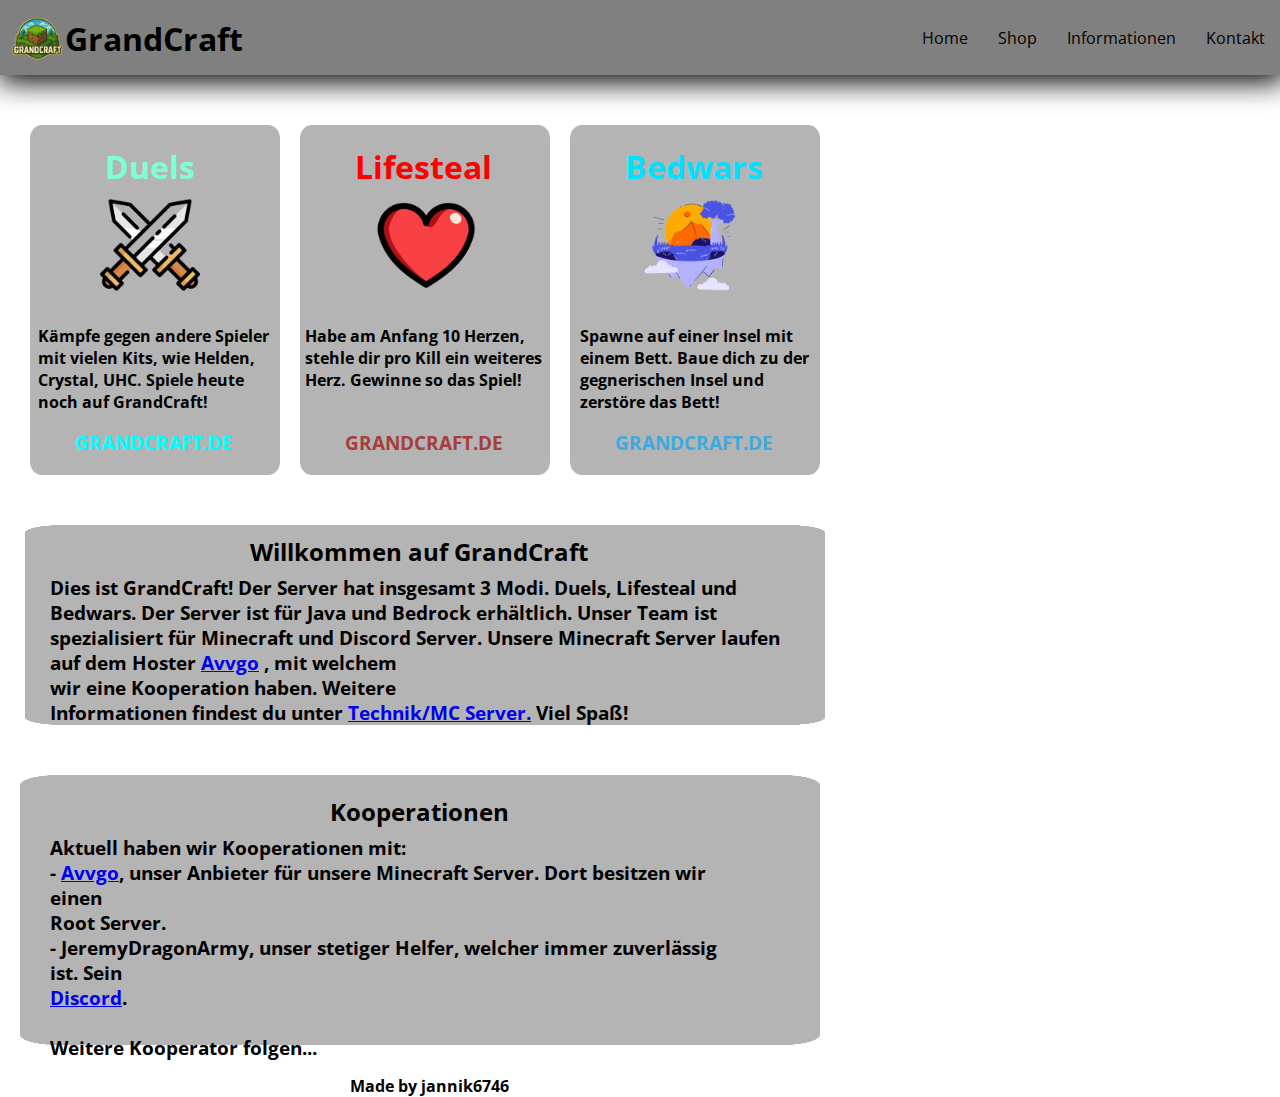
<file: index.html>
<!DOCTYPE html>
<html lang="en">
<head>
    <link rel="preconnect" href="https://fonts.googleapis.com">
    <link rel="preconnect" href="https://fonts.gstatic.com" crossorigin>
    <link href="https://fonts.googleapis.com/css2?family=Lato:ital,wght@0,100;0,300;0,400;0,700;0,900;1,100;1,300;1,400;1,700;1,900&family=Open+Sans:ital,wght@0,300..800;1,300..800&display=swap" rel="stylesheet">
    <meta charset="UTF-8">
    <meta name="viewport" content="width=device-width, initial-scale=1.0">
    <title>GrandCraft</title>
    <link rel="stylesheet" href="style.css">
</head>
    <a href="index.html">
    <img class="logo"src="img/grandcraft.png" alt="logo">
    </a>
    <h1>GrandCraft</h1>


    <header>
        <a href="index.html">Home</a>
        <a href="shop.html">Shop</a>
        <a href="info.html">Informationen</a>
        <a href="kontakt.html">Kontakt</a>
    </header>

        <img class="img1"src="img/back.png" alt="">
        <img class="img2"src="img/back.png" alt="">
        <img class="img3"src="img/back.png" alt="">

    <a href="duels.html">
    <h1 class="img1h1">Duels</h1>
    </a>
    <img class="sword-icon" src="img/schwerter.png" alt="">

    <h4 class="text-duels">Kämpfe gegen andere Spieler<br> mit vielen Kits, wie Helden,<br> Crystal, UHC. Spiele heute<br> noch auf GrandCraft!<br></h4>

    <h3 class="IP">GRANDCRAFT.DE</h3>

    <a href="lifesteal.html">
        <h1 class="img2h2">
            Lifesteal
        </h1>
    </a>
    <img class="herz-icon" src="img/herz.png" alt="herz">

    <h4 class="text-lifesteal">
        Habe am Anfang 10 Herzen,<br> stehle dir pro Kill ein weiteres<br> Herz. Gewinne so das Spiel!
    </h4>

    <h3 class="ip2">GRANDCRAFT.DE</h3>



    <a href="bedwars.html" alt="">
        <h1 class="img3h3">
            Bedwars
        </h1>
    </a>

    <h4 class="text-bedwars">Spawne auf einer Insel mit<br> einem Bett. Baue dich zu der<br> gegnerischen Insel und<br> zerstöre das Bett! </h4>

    <img class="bedwars" src="img/bedwars.png" alt="">

    <h3 class="ip3">GRANDCRAFT.DE</h3>


    <img class="textfeld" src="img/back.png" alt="">

    <h2 class="text1">Willkommen auf GrandCraft</h2>
    <h3 class="text2">Dies ist GrandCraft! Der Server hat insgesamt 3 Modi. Duels, Lifesteal und<br> Bedwars. Der Server ist für Java und Bedrock erhältlich. Unser Team ist<br> spezialisiert für Minecraft und Discord Server. Unsere Minecraft Server laufen<br> auf dem Hoster <a href="https://avvgo.com/">Avvgo</a> , mit welchem<br> wir eine Kooperation haben. Weitere<br> Informationen findest du unter <a href="technik.html">Technik/MC Server.</a> Viel Spaß!</h3>

    <h4 class="jannik">Made by jannik6746</h4>

    <img class="kooperation" src="img/back.png" alt="koop">

    <h2 class="title_koop">Kooperationen</h2>

    <h3 class="koop"> Aktuell haben wir Kooperationen mit:<br> - <a href="https://avvgo.com/">Avvgo</a>, unser Anbieter für unsere Minecraft Server. Dort besitzen wir<br> einen<br> Root Server.<br> - JeremyDragonArmy, unser stetiger Helfer, welcher immer zuverlässig<br> ist. Sein <br><a href="https://discord.gg/utUNTwZEK2">Discord</a>.<br><br>Weitere Kooperator folgen...</h3>

</body>
</html>
</file>
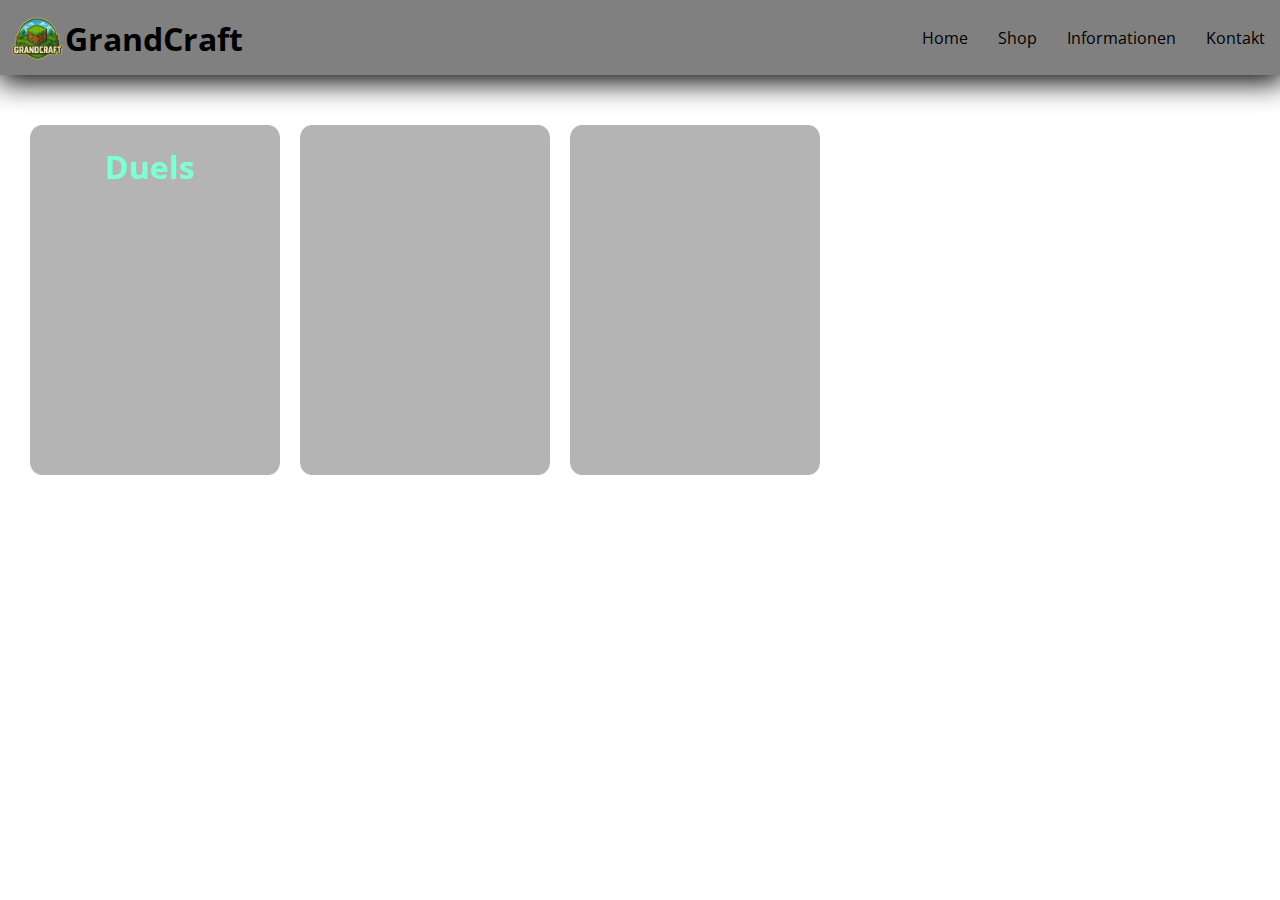
<file: duels.html>
<!DOCTYPE html>
<html lang="en">
<head>
    <link rel="preconnect" href="https://fonts.googleapis.com">
    <link rel="preconnect" href="https://fonts.gstatic.com" crossorigin>
    <link href="https://fonts.googleapis.com/css2?family=Lato:ital,wght@0,100;0,300;0,400;0,700;0,900;1,100;1,300;1,400;1,700;1,900&family=Open+Sans:ital,wght@0,300..800;1,300..800&display=swap" rel="stylesheet">
    <meta charset="UTF-8">
    <meta name="viewport" content="width=device-width, initial-scale=1.0">
    <title>GrandCraft</title>
    <link rel="stylesheet" href="style.css">
</head>
    <a href="index.html">
    <img class="logo"src="img/grandcraft.png" alt="logo">
    </a>
    <h1>GrandCraft</h1>


    <header>
        <a href="index.html">Home</a>
        <a href="shop.html">Shop</a>
        <a href="info.html">Informationen</a>
        <a href="kontakt.html">Kontakt</a>
    </header>

        <img class="img1"src="img/back.png" alt="">
        <img class="img2"src="img/back.png" alt="">
        <img class="img3"src="img/back.png" alt="">

    <a href="duels.html">
    <h1 class="img1h1">Duels</h1>
    </a>

</body>
</html>
</file>
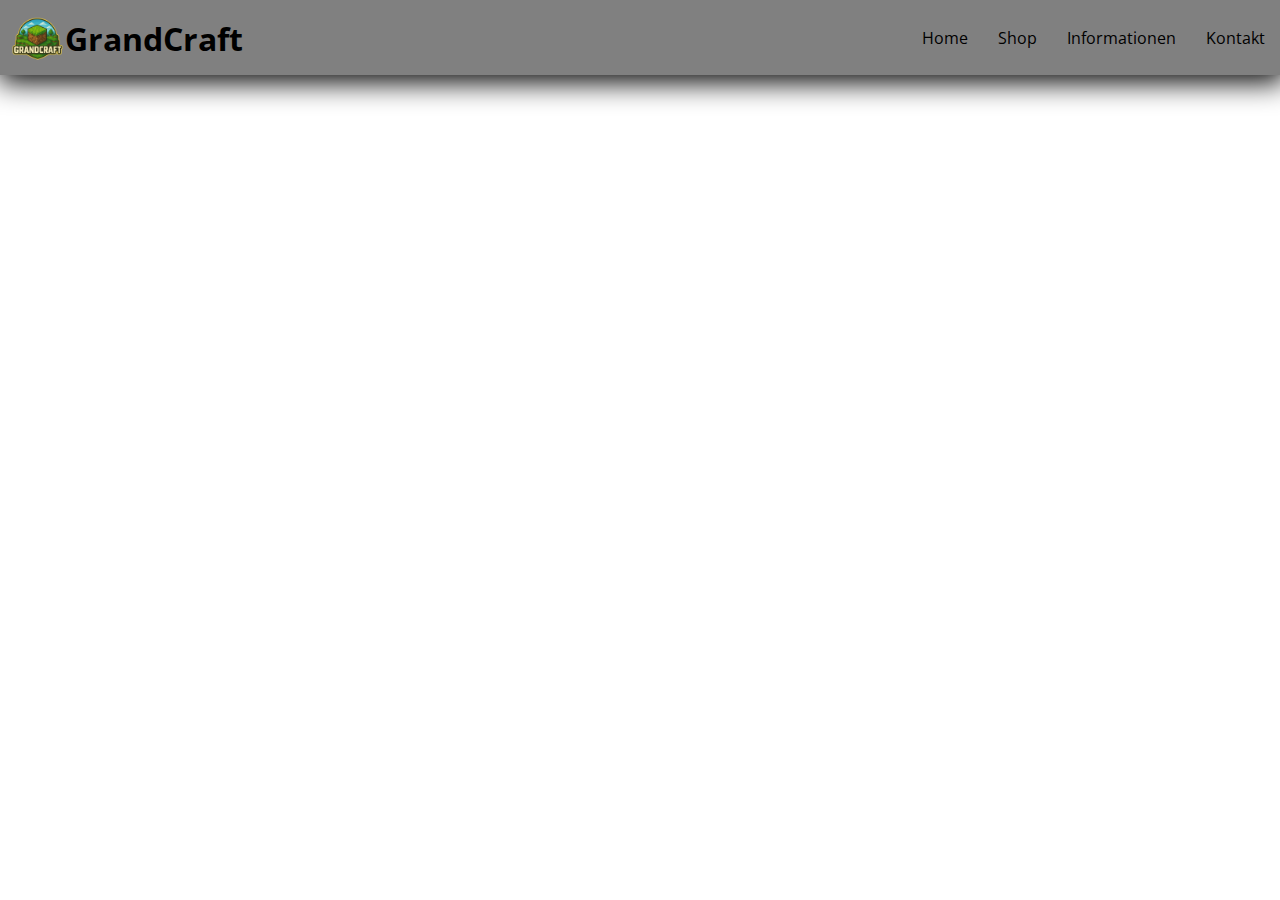
<file: info.html>
<!DOCTYPE html>
<html lang="en">
<head>
    <link rel="preconnect" href="https://fonts.googleapis.com">
    <link rel="preconnect" href="https://fonts.gstatic.com" crossorigin>
    <link href="https://fonts.googleapis.com/css2?family=Lato:ital,wght@0,100;0,300;0,400;0,700;0,900;1,100;1,300;1,400;1,700;1,900&family=Open+Sans:ital,wght@0,300..800;1,300..800&display=swap" rel="stylesheet">
    <meta charset="UTF-8">
    <meta name="viewport" content="width=device-width, initial-scale=1.0">
    <title>GrandCraft</title>
    <link rel="stylesheet" href="style.css">
</head>
<body>
    <a href="index.html">
    <img class="logo"src="img/grandcraft.png" alt="logo">
    </a>
    <h1>GrandCraft</h1>


    <header>
        <a href="index.html">Home</a>
        <a href="shop.html">Shop</a>
        <a href="info.html">Informationen</a>
        <a href="kontakt.html">Kontakt</a>
    </header>

</body>
</html>
</file>
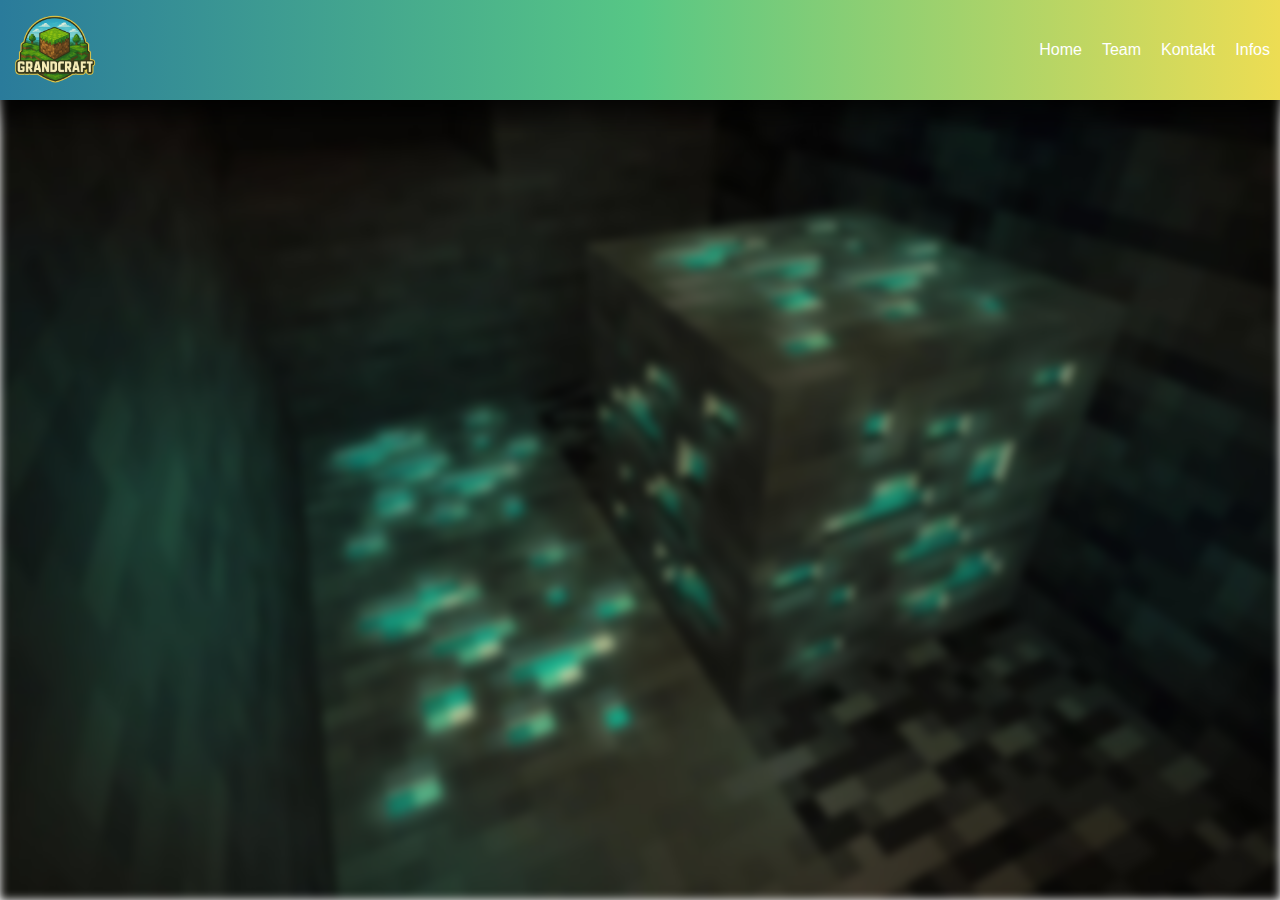
<file: infos.html>
<!DOCTYPE html>
<html lang="en">
<head>
    <meta charset="UTF-8">
    <meta name="viewport" content="width=device-width, initial-scale=1.0">
    <title>GrandCraft | Team</title>
    <link rel="stylesheet" href="css/infos.css">
</head>
<body>

    <img class="backround" src="img/backround.jpg" alt="backround">

        <a href="index.html">
        <img class="logo" src="img/logo.png" alt="logo">
        </a>

    <header>
        <a class="home" href="index.html">Home</a>
        <a class="team" href="team.html">Team</a>
        <a class="kontakt" href="kontakt.html">Kontakt</a>
        <a class="Infos" href="infos.html">Infos</a>
    </header>

    <div class="container">

    </div>

</body>
</html>
</file>
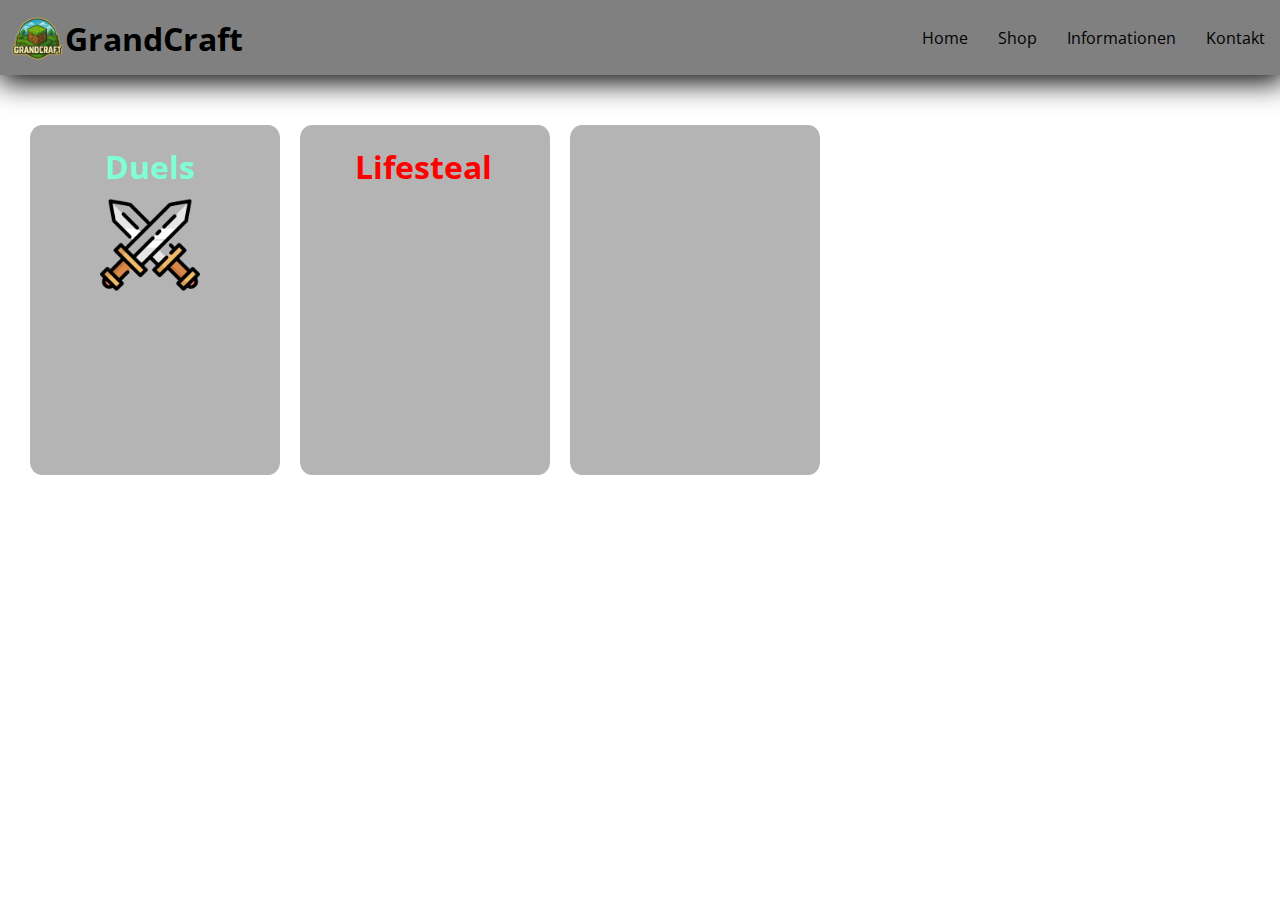
<file: lifesteal.html>
<!DOCTYPE html>
<html lang="en">
<head>
    <link rel="preconnect" href="https://fonts.googleapis.com">
    <link rel="preconnect" href="https://fonts.gstatic.com" crossorigin>
    <link href="https://fonts.googleapis.com/css2?family=Lato:ital,wght@0,100;0,300;0,400;0,700;0,900;1,100;1,300;1,400;1,700;1,900&family=Open+Sans:ital,wght@0,300..800;1,300..800&display=swap" rel="stylesheet">
    <meta charset="UTF-8">
    <meta name="viewport" content="width=device-width, initial-scale=1.0">
    <title>GrandCraft</title>
    <link rel="stylesheet" href="style.css">
</head>
    <a href="index.html">
    <img class="logo"src="img/grandcraft.png" alt="logo">
    </a>
    <h1>GrandCraft</h1>


    <header>
        <a href="index.html">Home</a>
        <a href="shop.html">Shop</a>
        <a href="info.html">Informationen</a>
        <a href="kontakt.html">Kontakt</a>
    </header>

        <img class="img1"src="img/back.png" alt="">
        <img class="img2"src="img/back.png" alt="">
        <img class="img3"src="img/back.png" alt="">

    <a href="duels.html">
    <h1 class="img1h1">Duels</h1>
    </a>
    <img class="sword-icon" src="img/schwerter.png" alt="">

    <a href="lifesteal.html">
        <h1 class="img2h2">
            Lifesteal
        </h1>
    </a>

</body>
</html>
</file>
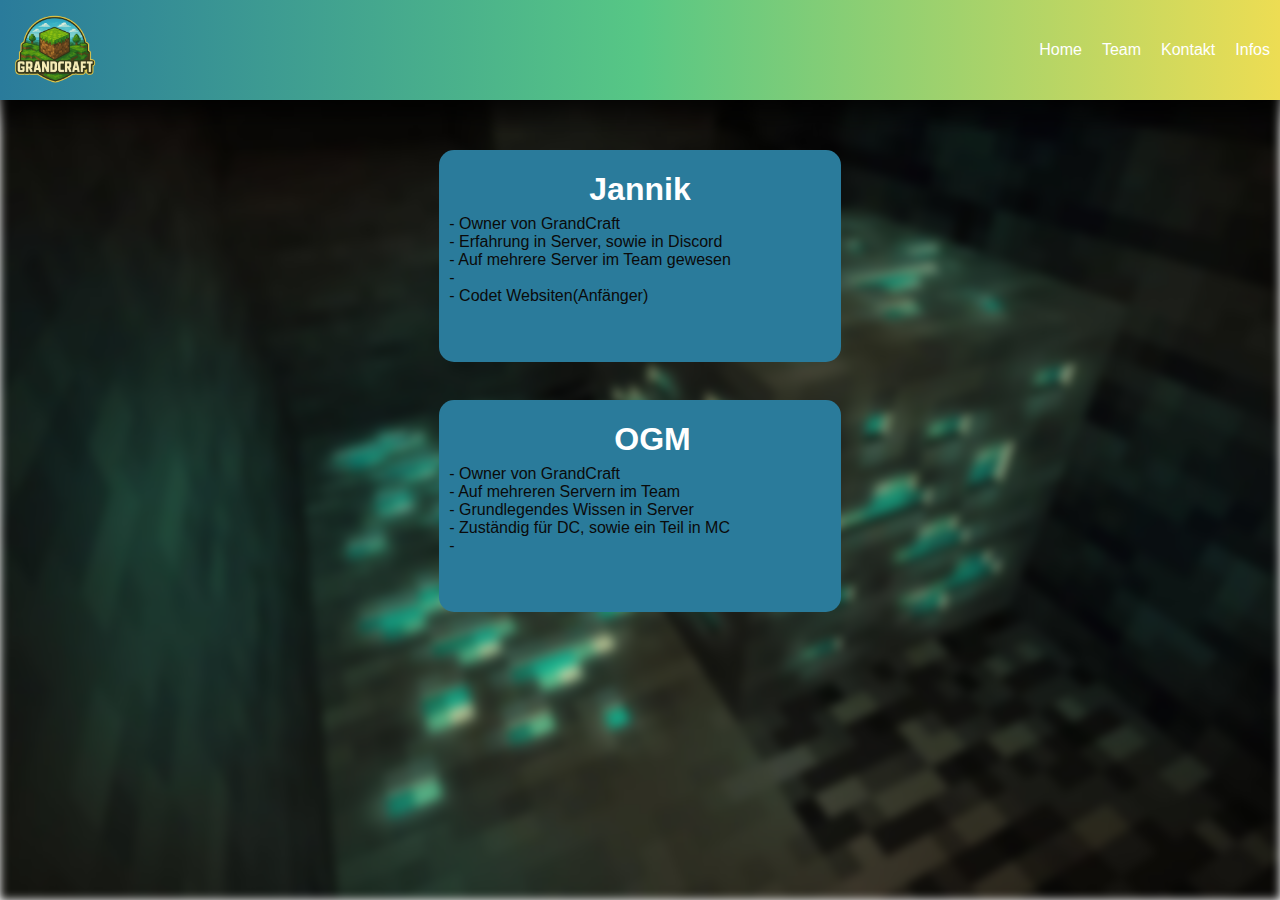
<file: team.html>
<!DOCTYPE html>
<html lang="en">
<head>
    <meta charset="UTF-8">
    <meta name="viewport" content="width=device-width, initial-scale=1.0">
    <title>GrandCraft | Team</title>
    <link rel="stylesheet" href="css/team.css">
</head>
<body>

    <img class="backround" src="img/backround.jpg" alt="backround">

        <a href="index.html">
        <img class="logo" src="img/logo.png" alt="logo">
        </a>

    <header>
        <a class="home" href="index.html">Home</a>
        <a class="team" href="team.html">Team</a>
        <a class="kontakt" href="kontakt.html">Kontakt</a>
        <a class="Infos" href="infos.html">Infos</a>
    </header>

    <div class="container">
        <div class="InfoKarteJannik">
            <h1>Jannik</h1>
            <span class="t1">- Owner von GrandCraft</span><br>
            <span class="t2">- Erfahrung in Server, sowie in Discord</span><br>
            <span class="t3">- Auf mehrere Server im Team gewesen</span><br>
            <span class="t4">- </span><br>
            <span class="t5">- Codet Websiten(Anfänger)</span>

        </div>

        <div class="InfoKarteOGM">
            <h1>OGM</h1>
            <span class="t1ogm">- Owner von GrandCraft</span><br>
            <span class="t2ogm">- Auf mehreren Servern im Team</span><br>
            <span class="t3ogm">- Grundlegendes Wissen in Server</span><br>
            <span class="t4ogm">- Zuständig für DC, sowie ein Teil in MC</span><br>
            <span class="t5ogm">- </span>

        </div>        
    </div>

</body>
</html>
</file>
<file: style.css>
body{
    font-family: "Open Sans", sans-serif;
    margin: 0;
}

.logo{
    position: absolute;
    width: 75px;
    margin-top: 13px;
}



h1{
 position: absolute;
 margin-left: 65px;
 margin-top: 17px;
}

header {
    background-color: gray;
    height: 75px;
    box-shadow: 2px 4px 29px 3px #000000;  
    display: flex;
    justify-content: flex-end;
    align-items: center; 
    width: 100%;
}

header a {
    text-decoration: none;
    color: black;
    margin: 15px;
}

header a:hover{
    text-decoration: underline;
}

.img1{
    height: 350px;
    width: 250px;
    position: absolute;
    margin-left: 30px;
    z-index: -1;
    margin-top: 50px;
}

.img2{
    height: 350px;
    width: 250px;
    position: absolute;
    margin-left: 300px;
    margin-top: 50px;
    z-index: -1;
}

.img3{
    height: 350px;
    width: 250px;
    position: absolute;
    margin-left: 570px;
    margin-top: 50px;
    z-index: -1;
}

.img1h1{
    position: absolute;
    margin-top: 70px;
    margin-left: 105px;
    color: aquamarine;
}

.img2h2{
    color: red;
    position: absolute;
    margin-top: 70px;
    margin-left: 355px;
}

.img3h3{
    color: rgb(0, 225, 255);
    position: absolute;
    margin-left: 625px;
    margin-top: 70px;
}

.img1h1:hover{
    text-decoration: underline;
}
.img2h2:hover{
    text-decoration: underline;
}
.img3h3:hover{
    text-decoration: underline;
}

.sword-icon{
    z-index: 5;
    width: 100px;
    position: absolute;
    margin-top: 120px;
    margin-left: 100px;
}

.herz-icon{
    position: absolute;
    width: 100px;
    margin-top: 120px;
    margin-left: 375px;
}

.bedwars{
    position: absolute;
    width: 100px;
    margin-top: 120px;
    margin-left: 640px;
}

.text-duels{
    position: absolute;
    margin-top: 250px;
    margin-left: 38px;
}

.IP{
    position: absolute;
    margin-top:  355px;
    margin-left: 75px;
    color: cyan;
}

.text-lifesteal{
    position: absolute;
    margin-top: 250px;
    margin-left: 305px;
}

.ip2{
    position: absolute;
    margin-top:  355px;
    margin-left: 345px;
    color: rgb(167, 62, 62);
}

.text-bedwars{
    position: absolute;
    margin-top: 250px;
    margin-left: 580px;
}

.ip3{
    position: absolute;
    margin-top:  355px;
    margin-left: 615px;
    color: rgb(62, 169, 222);
}

.textfeld{
    width: 800px;
    height: 200px;
    position: absolute;
    margin-top: 450px;
    margin-left: 25px;
    z-index: -5;
}

.text1{
    position: absolute;
    margin-top: 460px;
    margin-left: 250px;
}

.text2{
    position: absolute;
    margin-top: 500px;
    margin-left: 50px;
}

.jannik{
    position: absolute;
    margin-top: 1000px;
    margin-left: 350px;
}

.kooperation{
    position: absolute;
    width: 800px;
    height: 270px;
    margin-top: 700px;
    margin-left: 20px;
}

.title_koop{
    position: absolute;
    margin-top: 720px;
    margin-left: 330px;
}

.koop{
    position: absolute;
    margin-top: 760px;
    margin-left: 50px;
}


@media (max-width:850px) {


    .logo {
        position: absolute;
        width: 50px;
        margin-top: 8px; 
    }

    header{
        background-color: gray;
        height: 50px;
        box-shadow: 2px 4px 29px 3px #000000;  
        display: flex;
        justify-content: flex-end;
        align-items: center; 
        width: 100%;
    }

    h1{
        position: absolute;
        left: -16px;
        margin-top: 15px;
        font-size: 15px;
    }

    header a {
        text-decoration: none;
        color: black;
        margin: 2px;
    }

    .img1{
    height: 400px;
    width: 365px;
    position: absolute;
    margin-left: 30px;
    z-index: -1;
    margin-top: 40px;
    }

    .img2{
    height: 400px;
    width: 365px;
    position: absolute;
    margin-left: 30px;
    margin-top: 470px;
    z-index: -1;
    }

    .img3{
    height: 400px;
    width: 365px;
    position: absolute;
    margin-left: 30px;
    margin-top: 900px;
    z-index: -1;
    }


    .img1h1{
    position: absolute;
    margin-top: 50px;
    margin-left: 160px;
    color: aquamarine;
    font-size: 50px;
    }

    .img2h2{
    color: red;
    position: absolute;
    margin-top: 480px;
    margin-left: 120px;
    font-size: 50px;
    }

    .img3h3{
    color: rgb(0, 225, 255);
    position: absolute;
    margin-left: 125px;
    margin-top: 910px;
    font-size: 50px;
    }

    .sword-icon{
    z-index: 5;
    width: 150px;
    position: absolute;
    margin-top: 120px;
    margin-left: 140px;
    }

    .herz-icon{
    position: absolute;
    width: 150px;
    margin-top: 550px;
    margin-left: 140px;
    }

    .bedwars{
    position: absolute;
    width: 150px;
    margin-top: 980px;
    margin-left: 130px;
    }

    .text-duels{
    position: absolute;
    margin-top: 280px;
    margin-left: 105px;
    }

    .IP{
    position: absolute;
    margin-top:  390px;
    margin-left: 140px;
    color: cyan;
    }

    .text-lifesteal{
    position: absolute;
    margin-top: 720px;
    margin-left: 95px;
    }

    .ip2{
    position: absolute;
    margin-top:  820px;
    margin-left: 135px;
    color: rgb(167, 62, 62);
    }

    .text-bedwars{
    position: absolute;
    margin-top: 1140px;
    margin-left: 100px;
    }

    .ip3{
    position: absolute;
    margin-top:  1250px;
    margin-left: 140px;
    color: rgb(62, 169, 222);
    }

    .jannik{
    position: absolute;
    margin-top: 2400px;
    margin-left: 130px;
    }

    .kooperation{
    position: absolute;
    width: 365px;
    height: 350px;
    margin-top: 1850px;
    margin-left: 25px;
    }

    .title_koop{
    position: absolute;
    margin-top: 1860px;
    margin-left: 125px;
    }

    .koop{
    position: absolute;
    margin-top: 1900px;
    margin-left: 35px;
    }

    .textfeld{
    width: 365px;
    height: 400px;
    position: absolute;
    margin-top: 1420px;
    margin-left: 25px;
    z-index: -5;
    }

    .text1{
    position: absolute;
    margin-top: 1430px;
    margin-left: 110px;
    }

    .text2{
    position: absolute;
    margin-top: 1500px;
    margin-left: 29px;
    }

}

@media (min-width:1500px) {
    .img1{
    height: 450px;
    width: 365px;
    position: absolute;
    margin-left: 30px;
    z-index: -1;
    margin-top: 40px;
    }

    .img2{
    height: 450px;
    width: 365px;
    position: absolute;
    margin-left: 670px;
    margin-top: 40px;
    z-index: -1;
    }

    .img3{
    height: 450px;
    width: 365px;
    position: absolute;
    margin-left: 1300px;
    margin-top: 40px;
    z-index: -1;
    }

            .img1h1{
    position: absolute;
    margin-top: 40px;
    margin-left: 110px;
    color: aquamarine;
    font-size: 75px;
    }

    .img2h2{
    color: red;
    position: absolute;
    margin-top: 40px;
    margin-left: 690px;
    font-size: 75px;
    }

    .img3h3{
    color: rgb(0, 225, 255);
    position: absolute;
    margin-left: 1320px;
    margin-top: 40px;
    font-size: 75px;
    }

    .sword-icon{
    z-index: 5;
    width: 200px;
    position: absolute;
    margin-top: 130px;
    margin-left: 120px;
    }

    .herz-icon{
    position: absolute;
    width: 200px;
    margin-top: 130px;
    margin-left: 750px;
    }

    .bedwars{
    position: absolute;
    width: 200px;
    margin-top: 130px;
    margin-left: 1380px;
    }

    .text-duels{
    position: absolute;
    margin-top: 335px;
    margin-left: 105px;
    }

    .IP{
    position: absolute;
    margin-top:  450px;
    margin-left: 140px;
    color: cyan;
    }

    .text-lifesteal{
    position: absolute;
    margin-top: 335px;
    margin-left: 740px;
    }

    .ip2{
    position: absolute;
    margin-top:  450px;
    margin-left: 780px;
    color: rgb(167, 62, 62);
    }

    .text-bedwars{
    position: absolute;
    margin-top: 335px;
    margin-left: 1380px;
    }

    .ip3{
    position: absolute;
    margin-top:  450px;
    margin-left: 1400px;
    color: rgb(62, 169, 222);
    }

    .textfeld{
    width: 800px;
    height: 250px;
    position: absolute;
    margin-top: 1420px;
    margin-left: 500px;
    z-index: -5;
    }

    .text1{
    position: absolute;
    margin-top: 1430px;
    margin-left: 730px;
    }

    .text2{
    position: absolute;
    margin-top: 1500px;
    margin-left: 540px;
    }

    .jannik{
        margin-top: 2000px;
        margin-left: 800px;
    }

        .kooperation{
    position: absolute;
    width: 700px;
    height: 400px;
    margin-top: 900px;
    margin-left: 550px;
    }

    .title_koop{
    position: absolute;
    margin-top: 930px;
    margin-left: 810px;
    }

    .koop{
    position: absolute;
    margin-top: 1000px;
    margin-left: 570px;
    }
}
</file>
<file: css/infos.css>
body{
    font-family: Arial, Helvetica, sans-serif;
    margin: 0;
}

.backround{
    background-size: cover;
    width: 100%;
    z-index: -5;
    position: absolute;
    height: 100%;
    filter: blur(5px);
    overflow: hidden;
    display: flex;
    justify-content: center;
    object-fit: cover;
}

header{
    background: #2A7B9B;
    background: linear-gradient(90deg, rgba(42, 123, 155, 1) 0%, rgba(87, 199, 133, 1) 50%, rgba(237, 221, 83, 1) 100%);
    height: 100px;
    box-shadow: 2px 4px 29px 3px #000000;  
    display: flex;
    justify-content: flex-end;
    align-items: center;
}

header a{
    margin-left: 10px;
    color: white;
    text-decoration: none;
    margin-right: 10px;
}

.home:hover{
    text-decoration: underline;
    font-size: 120%;
}

.team:hover{
    text-decoration: underline;
    font-size: 120%;
}

.kontakt:hover{
    text-decoration: underline;
    font-size: 120%;
}

.Infos:hover{
    text-decoration: underline;
    font-size: 120%;
}


.logo{
    z-index: 5;
    height: 80px;
    position: absolute;
    left: -5px;
    top: 8px;
}
</file>
<file: css/team.css>
body{
    font-family: Arial, Helvetica, sans-serif;
    margin: 0;
}

.backround{
    background-size: cover;
    width: 100%;
    z-index: -5;
    position: absolute;
    height: 100%;
    filter: blur(5px);
    overflow: hidden;
    display: flex;
    justify-content: center;
    object-fit: cover;
}

header{
    background: #2A7B9B;
    background: linear-gradient(90deg, rgba(42, 123, 155, 1) 0%, rgba(87, 199, 133, 1) 50%, rgba(237, 221, 83, 1) 100%);
    height: 100px;
    box-shadow: 2px 4px 29px 3px #000000;  
    display: flex;
    justify-content: flex-end;
    align-items: center;
}

header a{
    margin-left: 10px;
    color: white;
    text-decoration: none;
    margin-right: 10px;
}

.home:hover{
    text-decoration: underline;
    font-size: 120%;
}

.team:hover{
    text-decoration: underline;
    font-size: 120%;
}

.kontakt:hover{
    text-decoration: underline;
    font-size: 120%;
}

.Infos:hover{
    text-decoration: underline;
    font-size: 120%;
}


.logo{
    z-index: 5;
    height: 80px;
    position: absolute;
    left: -5px;
    top: 8px;
}

.container{
    display: flex;
    justify-content: center;
}

.InfoKarteJannik{
    color: white;
    margin-top: 50px;
    position: absolute;
    padding-bottom: 60px;
    padding-left: 150px;
    padding-right: 150px;
    background-color: #2A7B9B;
    border-radius: 15px;
}

.t1{
    position: absolute;
    margin-top: -15px;
    left: 10px;
    color: rgb(10, 10, 10);
}

.t2{
    position: absolute;
    margin-top: -15px;
    left: 10px;
    color: rgb(10, 10, 10);    
}

.t3{
    position: absolute;
    margin-top: -15px;
    left: 10px;
    color: rgb(10, 10, 10);    
}

.t4{
    position: absolute;
    margin-top: -15px;
    left: 10px;
    color: rgb(10, 10, 10);    
}

.t5{
    position: absolute;
    margin-top: -15px;
    left: 10px;
    color: rgb(10, 10, 10);    
}
.InfoKarteOGM{
    color: white;
    margin-top: 300px;
    position: absolute;
    padding-bottom: 60px;
    padding-left: 175px;
    padding-right: 150px;
    background-color: #2A7B9B;
    border-radius: 15px;
}

.t1ogm{
    position: absolute;
    margin-top: -15px;
    left: 10px;
    color: rgb(10, 10, 10);
}

.t2ogm{
    position: absolute;
    margin-top: -15px;
    left: 10px;
    color: rgb(10, 10, 10);    
}

.t3ogm{
    position: absolute;
    margin-top: -15px;
    left: 10px;
    color: rgb(10, 10, 10);    
}

.t4ogm{
    position: absolute;
    margin-top: -15px;
    left: 10px;
    color: rgb(10, 10, 10);    
}

.t5ogm{
    position: absolute;
    margin-top: -15px;
    left: 10px;
    color: rgb(10, 10, 10);    
}

@media (min-width:1300px) {


.InfoKarteJannik{
    color: white;
    margin-top: 50px;
    position: absolute;
    padding-bottom: 60px;
    padding-left: 150px;
    padding-right: 150px;
    background-color: #2A7B9B;
    border-radius: 15px;
    margin-left: -800px;
}

.t1{
    position: absolute;
    margin-top: -15px;
    left: 10px;
    color: rgb(10, 10, 10);
}

.t2{
    position: absolute;
    margin-top: -15px;
    left: 10px;
    color: rgb(10, 10, 10);    
}

.t3{
    position: absolute;
    margin-top: -15px;
    left: 10px;
    color: rgb(10, 10, 10);    
}

.t4{
    position: absolute;
    margin-top: -15px;
    left: 10px;
    color: rgb(10, 10, 10);    
}

.t5{
    position: absolute;
    margin-top: -15px;
    left: 10px;
    color: rgb(10, 10, 10);    
}


.InfoKarteOGM{
    color: white;
    margin-top: 50px;
    position: absolute;
    padding-bottom: 60px;
    padding-left: 175px;
    padding-right: 150px;
    background-color: #2A7B9B;
    border-radius: 15px;
    margin-left: 800px;
}

.t1ogm{
    position: absolute;
    margin-top: -15px;
    left: 10px;
    color: rgb(10, 10, 10);
}

.t2ogm{
    position: absolute;
    margin-top: -15px;
    left: 10px;
    color: rgb(10, 10, 10);    
}

.t3ogm{
    position: absolute;
    margin-top: -15px;
    left: 10px;
    color: rgb(10, 10, 10);    
}

.t4ogm{
    position: absolute;
    margin-top: -15px;
    left: 10px;
    color: rgb(10, 10, 10);    
}

.t5ogm{
    position: absolute;
    margin-top: -15px;
    left: 10px;
    color: rgb(10, 10, 10);    
}


}
</file>
